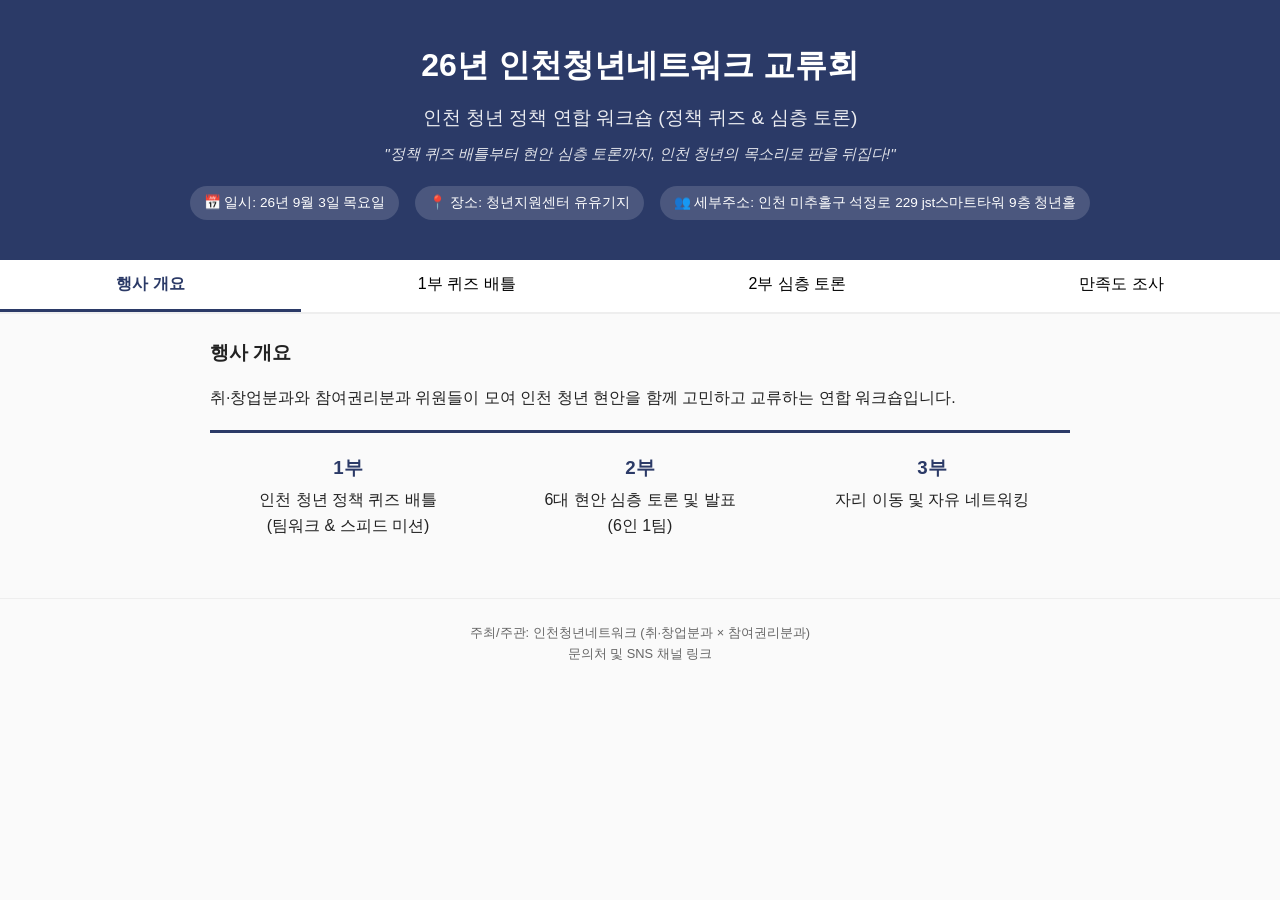
<file: index.html>
<!DOCTYPE html>
<html lang="ko">
<head>
<meta charset="UTF-8">
<meta name="viewport" content="width=device-width, initial-scale=1.0">
<title>인청넷 연합 교류회 안내</title>
<link rel="stylesheet" href="style.css">
</head>
<body>

<!-- Hero Section -->
<header class="hero">
  <h1>26년 인천청년네트워크 교류회</h1>
  <p class="subtitle">인천 청년 정책 연합 워크숍 (정책 퀴즈 & 심층 토론)</p>
  <p class="tagline">"정책 퀴즈 배틀부터 현안 심층 토론까지, 인천 청년의 목소리로 판을 뒤집다!"</p>

  <div class="info-badges">
    <span class="badge">📅 일시: 26년 9월 3일 목요일</span>
    <span class="badge">📍 장소: 청년지원센터 유유기지</span>
    <span class="badge">👥 세부주소: 인천 미추홀구 석정로 229 jst스마트타워 9층 청년홀</span>
  </div>
</header>

<!-- Tab Menu -->
<nav class="tab-menu">
  <button class="tab-btn active" data-tab="tab1">행사 개요</button>
  <button class="tab-btn" data-tab="tab2">1부 퀴즈 배틀</button>
  <button class="tab-btn" data-tab="tab3">2부 심층 토론</button>
  <button class="tab-btn" data-tab="tab4">만족도 조사</button>
</nav>

<main class="tab-content-wrap">

  <!-- 탭1: 행사 개요 -->
  <section id="tab1" class="tab-content active">
    <h2>행사 개요</h2>
    <p>취·창업분과와 참여권리분과 위원들이 모여 인천 청년 현안을 함께 고민하고 교류하는 연합 워크숍입니다.</p>

    <div class="timeline">
      <div class="timeline-item">
        <h3>1부</h3>
        <p>인천 청년 정책 퀴즈 배틀</br> (팀워크 & 스피드 미션)</p>
      </div>
      <div class="timeline-item">
        <h3>2부</h3>
        <p>6대 현안 심층 토론 및 발표</br>  (6인 1팀)</p>
      </div>
      <div class="timeline-item">
        <h3>3부</h3>
        <p> 자리 이동 및 자유 네트워킹</p>
      </div>
    </div>
  </section>

  <!-- 탭2: 1부 퀴즈 배틀 -->
  <section id="tab2" class="tab-content">
    <h2>1부: 정책 퀴즈 배틀</h2>

    <div class="sub-tab-menu">
      <button class="sub-tab-btn active" data-subtab="sub1">코너 1: 음절 카드 조합 퀴즈</button>
      <button class="sub-tab-btn" data-subtab="sub2">코너 2: 릴레이 정책 발표문 만들기</button>
    </div>

    <div id="sub1" class="sub-tab-content active">
      <h3>코너 1: 음절 카드 조합 퀴즈</h3>
      <p><strong>게임 규칙:</strong> 사전 준비된 음절 카드를 나눈 뒤, 질문을 듣고 팀원이 협력하여 1인 1음절을 들고 정답 단어를 조합!</p>
      <p><strong>주요 출제 범위:</strong> 임차보증금 지원, 면접 수당, 청년 공간 '유유기지', 청년 기본 조례 등 10선</p>
    </div>

    <div id="sub2" class="sub-tab-content">
      <h3>코너 2: 릴레이 정책 발표문 만들기</h3>
      <p><strong>게임 규칙:</strong> 주어진 정책 제목에 대해 팀원 전원이 겹치지 않게 한 문장씩 이어 붙여 스피드있게 발표문 완성!</p>
      <p><strong>주요 대상 정책:</strong> 인천형 천원주택, 청년드림 체크카드, 인천 I-패스, 청년참여예산 등 10선</p>
    </div>
  </section>

  <!-- 탭3: 2부 심층 토론 -->
  <section id="tab3" class="tab-content">
    <h2>2부: 심층 토론 (6대 현안)</h2>

    <div class="topic-grid">
      <div class="topic-card">
        <h3>💼 일자리</h3>
        <p>무기계약직의 희망고문? 인천형 일자리의 덫과 진짜 정규직 전환</p>
      </div>
      <div class="topic-card">
        <h3>⚖️ 복지/기준</h3>
        <p>나이·소득 컷에 가로막힌 인천 청년 역차별 참교육</p>
      </div>
      <div class="topic-card">
        <h3>🚀 취·창업</h3>
        <p>인천에서 취·창업 올킬: 서울 안 가고 송도·개항로에서 대박 난 리얼 생존기</p>
      </div>
      <div class="topic-card">
        <h3>🏠 정책 참여</h3>
        <p>인천 청년들이 직접 뒤집은 판: 우리가 바꾼 '천원주택'과 조례의 역사</p>
      </div>
      <div class="topic-card">
        <h3>💰 예산/정보</h3>
        <p>인천시 예산 털기 프로젝트: 공무원들만 아는 숨은 지원금</p>
      </div>
      <div class="topic-card">
        <h3>📢 거버넌스</h3>
        <p>인천시 청년은 들러리? 숟가락 얹기 거부하고 의사결정권 뺏어오기</p>
      </div>
    </div>
  </section>

  <!-- 탭4: 만족도 조사 (내용은 추후 QR 직접 추가) -->
  <section id="tab4" class="tab-content">
    <h2>만족도 조사</h2>
    <!-- QR 코드 추가 예정 -->
  </section>

</main>

<!-- Footer -->
<footer class="footer">
  <p>주최/주관: 인천청년네트워크 (취·창업분과 × 참여권리분과)</p>
  <p>문의처 및 SNS 채널 링크</p>
</footer>

<script src="script.js"></script>
</body>
</html>
</file>
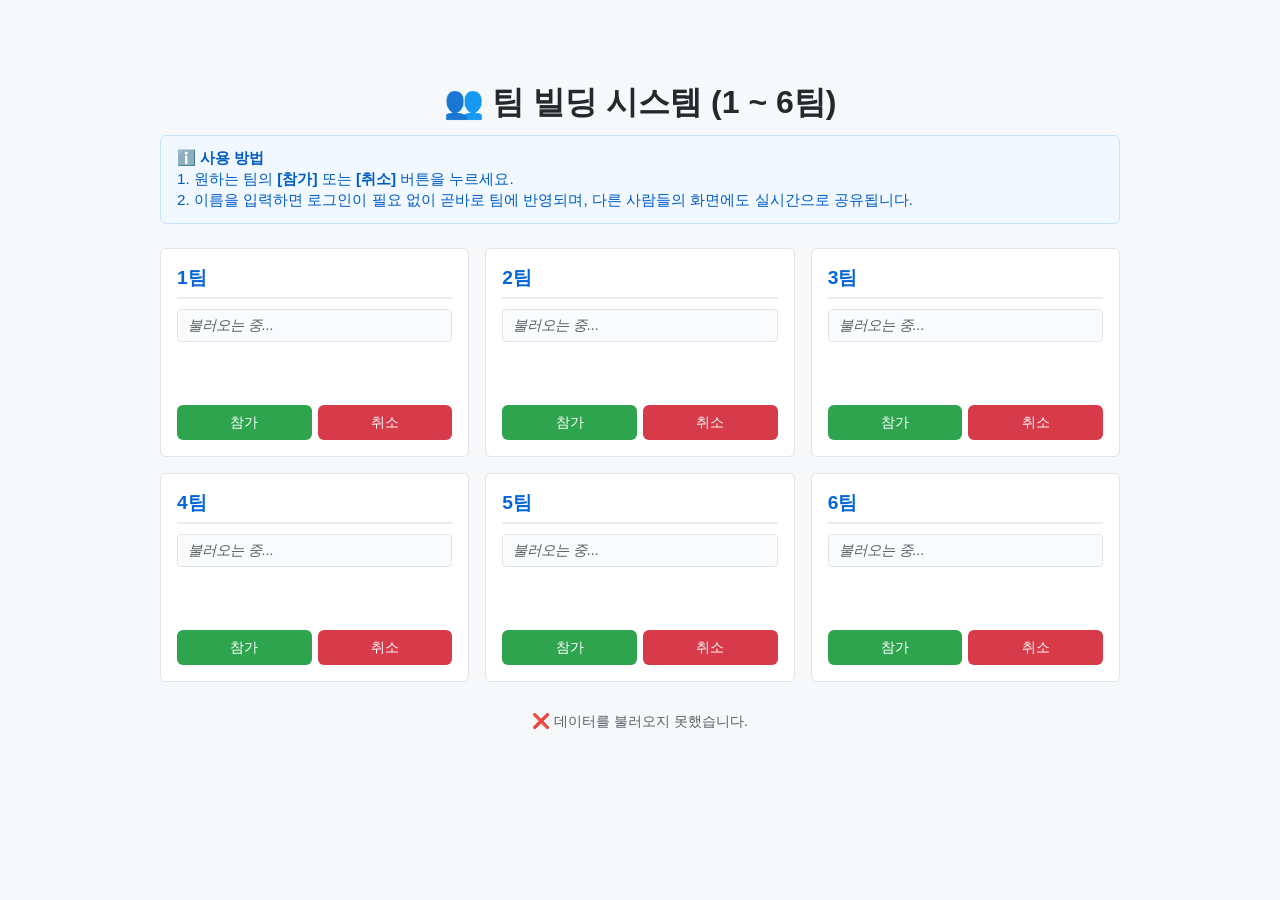
<file: update/index.html>
<!DOCTYPE html>
<html lang="ko">
<head>
    <meta charset="UTF-8">
    <meta name="viewport" content="width=device-width, initial-scale=1.0">
    <title>팀 빌딩 시스템</title>
    <style>
        :root {
            --primary: #2ea44f;
            --primary-hover: #2c974b;
            --danger: #d73a49;
            --danger-hover: #cb2431;
            --bg-color: #f6f8fa;
            --card-bg: #ffffff;
            --text-main: #24292e;
            --text-sub: #586069;
            --border-color: #e1e4e8;
        }
        body {
            font-family: -apple-system, BlinkMacSystemFont, "Segoe UI", Roboto, sans-serif;
            background-color: var(--bg-color);
            color: var(--text-main);
            max-width: 1000px;
            margin: 40px auto;
            padding: 20px;
            box-sizing: border-box;
        }
        h1 { text-align: center; margin-bottom: 10px; }
        .notice {
            background-color: #f1f8ff; border: 1px solid #c8e1ff; color: #005cc5;
            padding: 12px 16px; border-radius: 6px; font-size: 0.95em; margin-bottom: 24px;
        }
        .teams-container {
            display: grid; grid-template-columns: repeat(auto-fit, minmax(250px, 1fr)); gap: 16px; margin-bottom: 30px;
        }
        .team-card {
            background-color: var(--card-bg); border: 1px solid var(--border-color);
            border-radius: 6px; padding: 16px; display: flex; flex-direction: column; justify-content: space-between;
        }
        .team-title { font-size: 1.2em; font-weight: bold; margin-bottom: 10px; color: #0366d6; border-bottom: 2px solid #eaecef; padding-bottom: 6px; }
        .member-list { list-style: none; padding: 0; margin: 0 0 16px 0; min-height: 80px; max-height: 150px; overflow-y: auto; }
        .member-item {
            background-color: #fafbfc; border: 1px solid #e1e4e8; padding: 6px 10px;
            border-radius: 4px; margin-bottom: 6px; font-size: 0.9em;
        }
        .member-item span.empty { color: var(--text-sub); font-style: italic; }
        .btn-group { display: flex; gap: 6px; }
        button {
            border: none; padding: 8px 10px; border-radius: 6px; font-weight: 500;
            cursor: pointer; color: white; flex: 1; font-size: 0.9em;
        }
        .btn-join { background-color: var(--primary); }
        .btn-join:hover { background-color: var(--primary-hover); }
        .btn-cancel { background-color: var(--danger); }
        .btn-cancel:hover { background-color: var(--danger-hover); }
        .status-box { text-align: center; font-size: 0.9em; color: var(--text-sub); margin-top: 20px; }
    </style>
</head>
<body>

    <h1>👥 팀 빌딩 시스템 (1 ~ 6팀)</h1>
    
    <div class="notice">
        ℹ️ <strong>사용 방법</strong><br>
        1. 원하는 팀의 <strong>[참가]</strong> 또는 <strong>[취소]</strong> 버튼을 누르세요.<br>
        2. 이름을 입력하면 로그인이 필요 없이 곧바로 팀에 반영되며, 다른 사람들의 화면에도 실시간으로 공유됩니다.
    </div>

    <div class="teams-container" id="teams-container"></div>
    <div class="status-box" id="loading-status">데이터를 불러오는 중...</div>

    <script>
        // 🚨 본인의 구글 Apps Script [웹 앱 URL]을 여기에 넣으세요!
        const WEB_APP_URL = "https://script.google.com/macros/s/AKfycbzr97HEniu2oWfEUpNyB0zIoF0SI5eFllhN-Lax3j4QMKN2lwvGzy7mcpquh3ZROfzK/exec";

        // 1팀부터 6팀까지 확장
        const teamNames = ["1팀", "2팀", "3팀", "4팀", "5팀", "6팀"];

        function renderTeamsStructure() {
            const container = document.getElementById('teams-container');
            container.innerHTML = '';

            teamNames.forEach((team, index) => {
                const teamId = `team-${index + 1}`;
                const card = document.createElement('div');
                card.className = 'team-card';
                card.innerHTML = `
                    <div class="team-title">${team}</div>
                    <ul class="member-list" id="list-${teamId}">
                        <li class="member-item"><span class="empty">불러오는 중...</span></li>
                    </ul>
                    <div class="btn-group">
                        <button class="btn-join" onclick="handleAction('${team}', 'join')">참가</button>
                        <button class="btn-cancel" onclick="handleAction('${team}', 'cancel')">취소</button>
                    </div>
                `;
                container.appendChild(card);
            });
        }

        async function handleAction(teamName, actionType) {
            const actionText = actionType === 'join' ? '참가할' : '취소할';
            const name = prompt(`${teamName}에 ${actionText} 이름을 입력하세요:`);
            if (!name || !name.trim()) return;

            document.getElementById('loading-status').innerText = '처리 중입니다...';

            try {
                await fetch(WEB_APP_URL, {
                    method: 'POST',
                    mode: 'no-cors',
                    headers: { 'Content-Type': 'application/json' },
                    body: JSON.stringify({ action: actionType, team: teamName, name: name.trim() })
                });

                setTimeout(() => {
                    loadTeamMembers();
                }, 1000);
            } catch (error) {
                console.error(error);
                alert('요청 중 오류가 발생했습니다.');
                loadTeamMembers();
            }
        }

        async function loadTeamMembers() {
            const statusBox = document.getElementById('loading-status');
            try {
                const response = await fetch(WEB_APP_URL);
                const data = await response.json();

                // 1~6팀 데이터 저장 객체 초기화
                const teamMembersData = { "1팀": [],"2팀": [],"3팀": [],"4팀": [], "5팀": [],"6팀": [] };

                data.forEach(row => {
                    if (teamMembersData[row.team]) {
                        teamMembersData[row.team].push(row.name);
                    }
                });

                teamNames.forEach((team, index) => {
                    const teamId = `team-${index + 1}`;
                    const listEl = document.getElementById(`list-${teamId}`);
                    listEl.innerHTML = '';

                    const members = teamMembersData[team];
                    if (members.length === 0) {
                        listEl.innerHTML = `<li class="member-item"><span class="empty">아직 팀원이 없습니다.</span></li>`;
                    } else {
                        members.forEach(memberName => {
                            const li = document.createElement('div');
                            li.className = 'member-item';
                            li.innerHTML = `<strong>${escapeHtml(memberName)}</strong>`;
                            listEl.appendChild(li);
                        });
                    }
                });

                statusBox.innerText = '✅ 최신 팀 현황을 불러왔습니다.';
            } catch (error) {
                console.error(error);
                statusBox.innerText = '❌ 데이터를 불러오지 못했습니다.';
            }
        }

        function escapeHtml(str) {
            return str.replace(/&/g, "&amp;").replace(/</g, "&lt;").replace(/>/g, "&gt;");
        }

        renderTeamsStructure();
        loadTeamMembers();
    </script>
</body>
</html>
</file>
<file: style.css>
* {
  box-sizing: border-box;
  margin: 0;
  padding: 0;
}

body {
  font-family: -apple-system, BlinkMacSystemFont, "Apple SD Gothic Neo", "Malgun Gothic", sans-serif;
  color: #222;
  line-height: 1.6;
  background: #fafafa;
}

/* Hero */
.hero {
  background: #2b3a67;
  color: #fff;
  padding: 40px 20px;
  text-align: center;
}

.hero h1 {
  font-size: 1.4rem;
  margin-bottom: 12px;
}

.hero .subtitle {
  font-size: 1rem;
  opacity: 0.9;
  margin-bottom: 8px;
}

.hero .tagline {
  font-size: 0.95rem;
  font-style: italic;
  opacity: 0.85;
  margin-bottom: 20px;
}

.info-badges {
  display: flex;
  flex-direction: column;
  gap: 8px;
  align-items: center;
}

.badge {
  background: rgba(255, 255, 255, 0.15);
  padding: 6px 14px;
  border-radius: 20px;
  font-size: 0.85rem;
}

/* Tab Menu */
.tab-menu {
  position: sticky;
  top: 0;
  z-index: 10;
  display: flex;
  flex-wrap: wrap;
  background: #fff;
  border-bottom: 2px solid #eee;
}

.tab-btn {
  flex: 1 1 50%;
  padding: 14px 8px;
  border: none;
  background: #fff;
  font-size: 0.9rem;
  cursor: pointer;
  border-bottom: 3px solid transparent;
}

.tab-btn.active {
  color: #2b3a67;
  font-weight: bold;
  border-bottom: 3px solid #2b3a67;
}

/* Tab Content */
.tab-content-wrap {
  max-width: 900px;
  margin: 0 auto;
  padding: 24px 20px 60px;
}

.tab-content {
  display: none;
}

.tab-content.active {
  display: block;
}

.tab-content h2 {
  margin-bottom: 16px;
  font-size: 1.2rem;
}

/* Timeline */
.timeline {
  display: flex;
  flex-direction: column;
  gap: 16px;
  margin-top: 20px;
  border-left: 3px solid #2b3a67;
  padding-left: 16px;
}

.timeline-item h3 {
  color: #2b3a67;
  margin-bottom: 4px;
}

/* Sub Tabs */
.sub-tab-menu {
  display: flex;
  flex-direction: column;
  gap: 8px;
  margin-bottom: 20px;
}

.sub-tab-btn {
  padding: 10px;
  border: 1px solid #ccc;
  background: #fff;
  cursor: pointer;
  border-radius: 6px;
  font-size: 0.85rem;
}

.sub-tab-btn.active {
  background: #2b3a67;
  color: #fff;
  border-color: #2b3a67;
}

.sub-tab-content {
  display: none;
  padding: 12px 0;
}

.sub-tab-content.active {
  display: block;
}

/* Topic Grid */
.topic-grid {
  display: grid;
  grid-template-columns: 1fr;
  gap: 16px;
}

.topic-card {
  background: #fff;
  border: 1px solid #eee;
  border-radius: 10px;
  padding: 16px;
  box-shadow: 0 1px 4px rgba(0, 0, 0, 0.05);
}

.topic-card h3 {
  margin-bottom: 8px;
  color: #2b3a67;
}

/* Footer */
.footer {
  text-align: center;
  padding: 24px 20px;
  font-size: 0.8rem;
  color: #666;
  border-top: 1px solid #eee;
}

/* Tablet / Desktop */
@media (min-width: 768px) {
  .hero h1 {
    font-size: 2rem;
  }

  .hero .subtitle {
    font-size: 1.2rem;
  }

  .info-badges {
    flex-direction: row;
    justify-content: center;
    gap: 16px;
  }

  .tab-btn {
    flex: 1 1 auto;
    font-size: 1rem;
  }

  .timeline {
    flex-direction: row;
    border-left: none;
    border-top: 3px solid #2b3a67;
    padding-left: 0;
    padding-top: 20px;
    justify-content: space-between;
  }

  .timeline-item {
    flex: 1;
    text-align: center;
  }

  .sub-tab-menu {
    flex-direction: row;
  }

  .sub-tab-btn {
    flex: 1;
  }

  .topic-grid {
    grid-template-columns: repeat(3, 1fr);
  }
}
</file>
